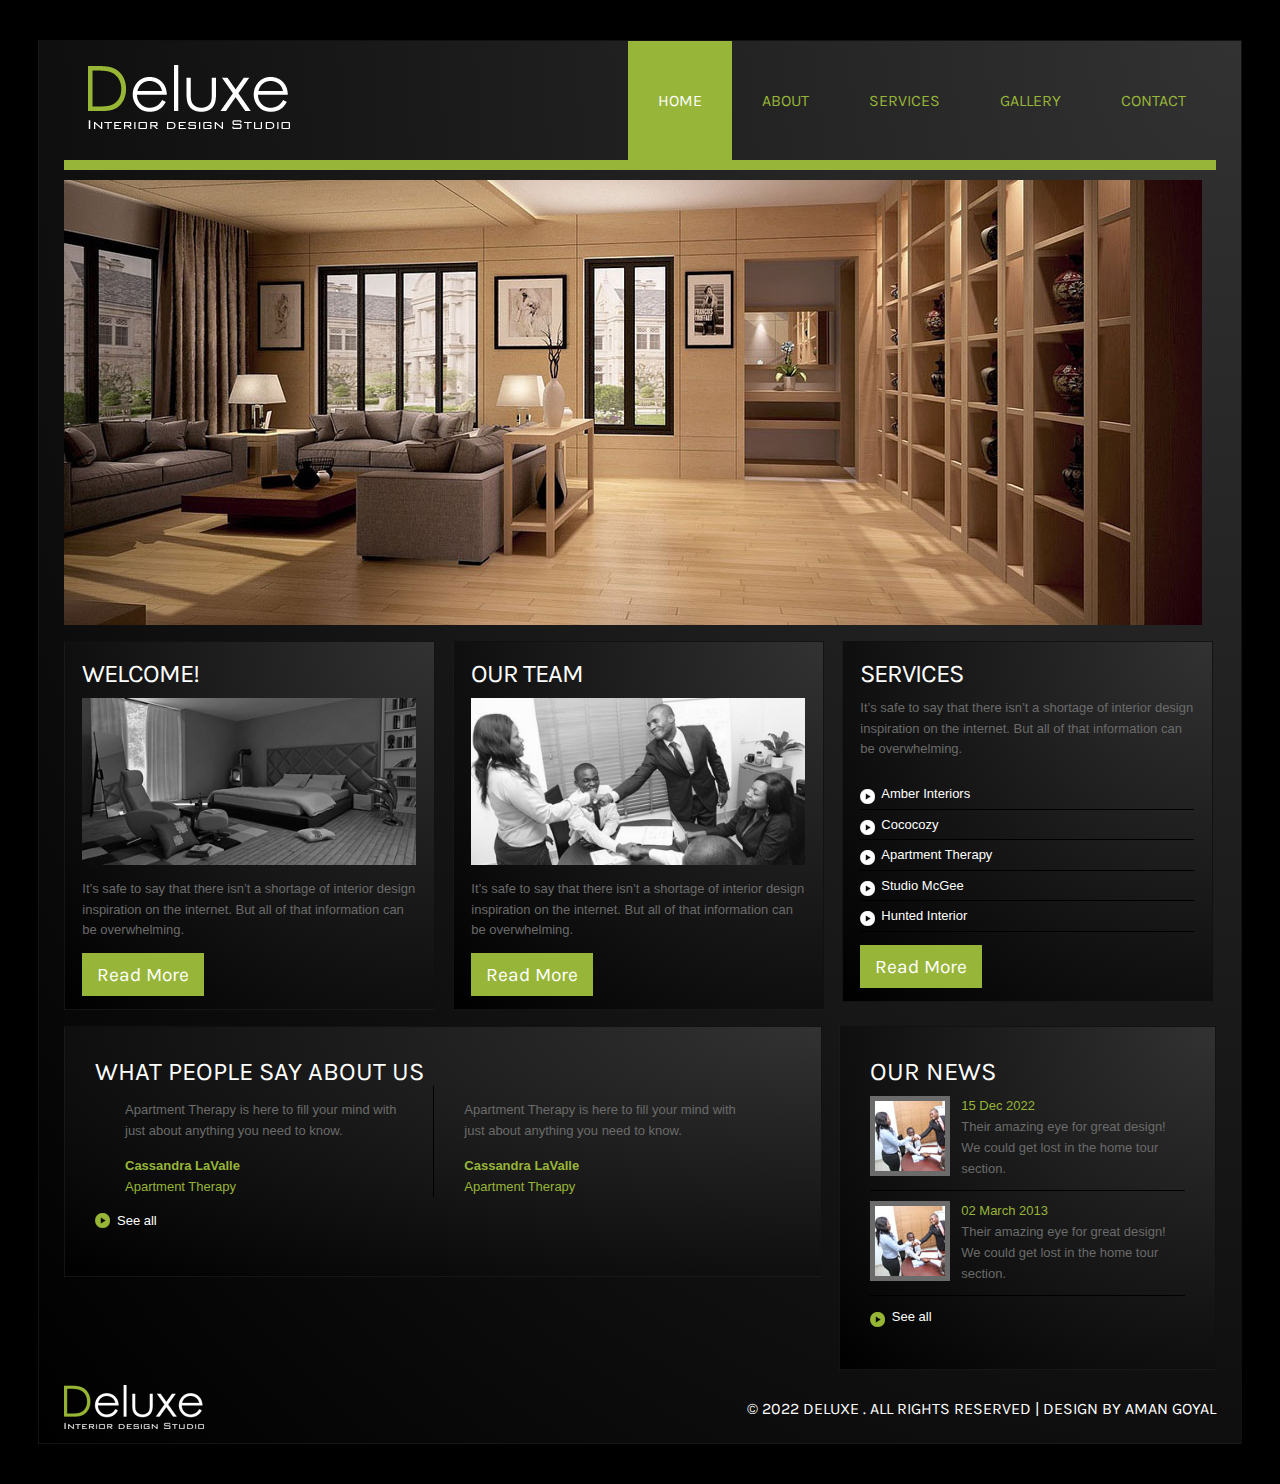
<file: index.html>
<!DOCTYPE HTML>
<html>
	<head>
		<title>Deluxe | Home  </title>
		<link href="css/style.css" rel="stylesheet" type="text/css"  media="all" />
		<link href='//fonts.googleapis.com/css?family=Karla' rel='stylesheet' type='text/css'>
		<script src="js/jquery.min.js"></script>
		<script src="js/responsiveslides.min.js"></script>
		  <script>
		    // You can also use "$(window).load(function() {"
			    $(function () {
			
			      // Slideshow 1
			      $("#slider1").responsiveSlides({
			        maxwidth: 1600,
			        speed: 600
			      });
			});
		  </script>
	</head>
	<body>
	<!---start-wrap---->
	<div class="wrap">
		<!---start-header---->
		<div class="header">
			<div class="logo">
				<a href="index.html"><img src="images/logo.png" title="logo" /></a>
			</div>
			<div class="top-nav">
				<ul>
					<li class="active"><a href="index.html">Home</a></li>
					<li><a href="about.html">About</a></li>
					<li><a href="services.html">Services</a></li>
					<li><a href="gallery.html">Gallery</a></li>
					<li><a href="contact.html">Contact</a></li>
				</ul>
			</div>
			<div class="clear"> </div>
		</div>
		<!---End-header---->
		<!--start-image-slider---->
			<div class="image-slider">
				<!-- Slideshow 1 -->
				  <ul class="rslides" id="slider1">
					      <li><img src="images/slider1.jpg" alt=""></li>
					      <li><img src="images/slider2.jpg" alt=""></li>
					      <li><img src="images/slider3.jpg" alt=""></li>
				  </ul>
				 <!-- Slideshow 2 -->
			</div>
		<!--End-image-slider---->
	<div class="clear"> </div>	
	<!---start-content---->	
	<div class="content">
		<div class="grids">
			<div class="section group">
				<div class="grid_1_of_3 images_1_of_3">
					  <h3>Welcome!</h3>
					  <img src="images/g1.jpg">
					  <p>It’s safe to say that there isn’t a shortage of interior design inspiration on the internet. But all of that information can be overwhelming.</p>
				     <div class="button"><span><a href="#">Read More</a></span></div>
				</div>
				<div class="grid_1_of_3 images_1_of_3">
					  <h3>Our Team</h3>
					   <img src="images/g2.jpg">
					  <p>It’s safe to say that there isn’t a shortage of interior design inspiration on the internet. But all of that information can be overwhelming.</p>
				     <div class="button"><span><a href="#">Read More</a></span></div>
				</div>
				<div class="grid_1_of_3 images_1_of_3 last">
					<h3>Services</h3>
					  <p>It’s safe to say that there isn’t a shortage of interior design inspiration on the internet. But all of that information can be overwhelming.</p>
				     <ul>
				     	<li><a href="#">Cassandra LaValle</a></li>
				     	<li><a href="#">Amber Interiors</a></li>
				     	<li><a href="#">Cococozy</a></li>
				     	<li><a href="#">Apartment Therapy</a></li>
				     	<li><a href="#">Studio McGee</a></li>
				     	<li><a href="#">Hunted Interior</a></li>
				     </ul>
				     <div class="button"><span><a href="#">Read More</a></span></div>
				</div>
			</div>
		</div>
		<div class="clear"> </div>
		<div class="box">
			<div class="left-box">
				<h3>What People Say About Us</h3>
				<div class="left-box1 frist-box">
					<p>Apartment Therapy is here to fill your mind with just about anything you need to know.</p>
					<h5>Cassandra LaValle</h5>
					<span>Apartment Therapy</span>
				</div>
				<div class="left-box1">
					<p>Apartment Therapy is here to fill your mind with just about anything you need to know.</p>
					<h5>Cassandra LaValle</h5>
					<span>Apartment Therapy</span>
				</div>
				<div class="clear"> </div>
				<a href="#">See all</a>
			</div>
			<div class="right-box">
				<h3>Our News</h3>
				<div class="right-box-grid">
					<div class="right-box-grid-img">
						<a href="#"><img src="images/n1.jpg" title="img" /></a>
					</div>
					<div class="right-box-grid-info">
						<span>15 Dec 2022</span>
						<p>Their amazing eye for great design! We could get lost in the home tour section.</p>
					</div>
					<div class="clear"> </div>
				</div>
				<div class="right-box-grid">
					<div class="right-box-grid-img">
						<a href="#"><img src="images/n1.jpg" title="img" /></a>
					</div>
					<div class="right-box-grid-info">
						<span>02 March 2013</span>
						<p>Their amazing eye for great design! We could get lost in the home tour section.</p>
					</div>
					<div class="clear"> </div>
				</div>
				<div class="seeall">
					<a href="#">See all</a>
				</div>
			</div>
			<div class="clear"> </div>
		</div>
	</div>
	<!---End-content---->	
	<div class="clear"> </div>
	<div class="footer">
		<div class="footer-left">
			<a href="index.html"><img src="images/logo1.png" title="logo" /></a>
		</div>
		<div class="footer-right">
			<p>&copy 2022 Deluxe . All Rights Reserved | Design by Aman Goyal</a></p>
		</div>
		<div class="clear"> </div>
	</div>
	</div>
	<!---End-wrap---->
	</body>
</html>
</file>
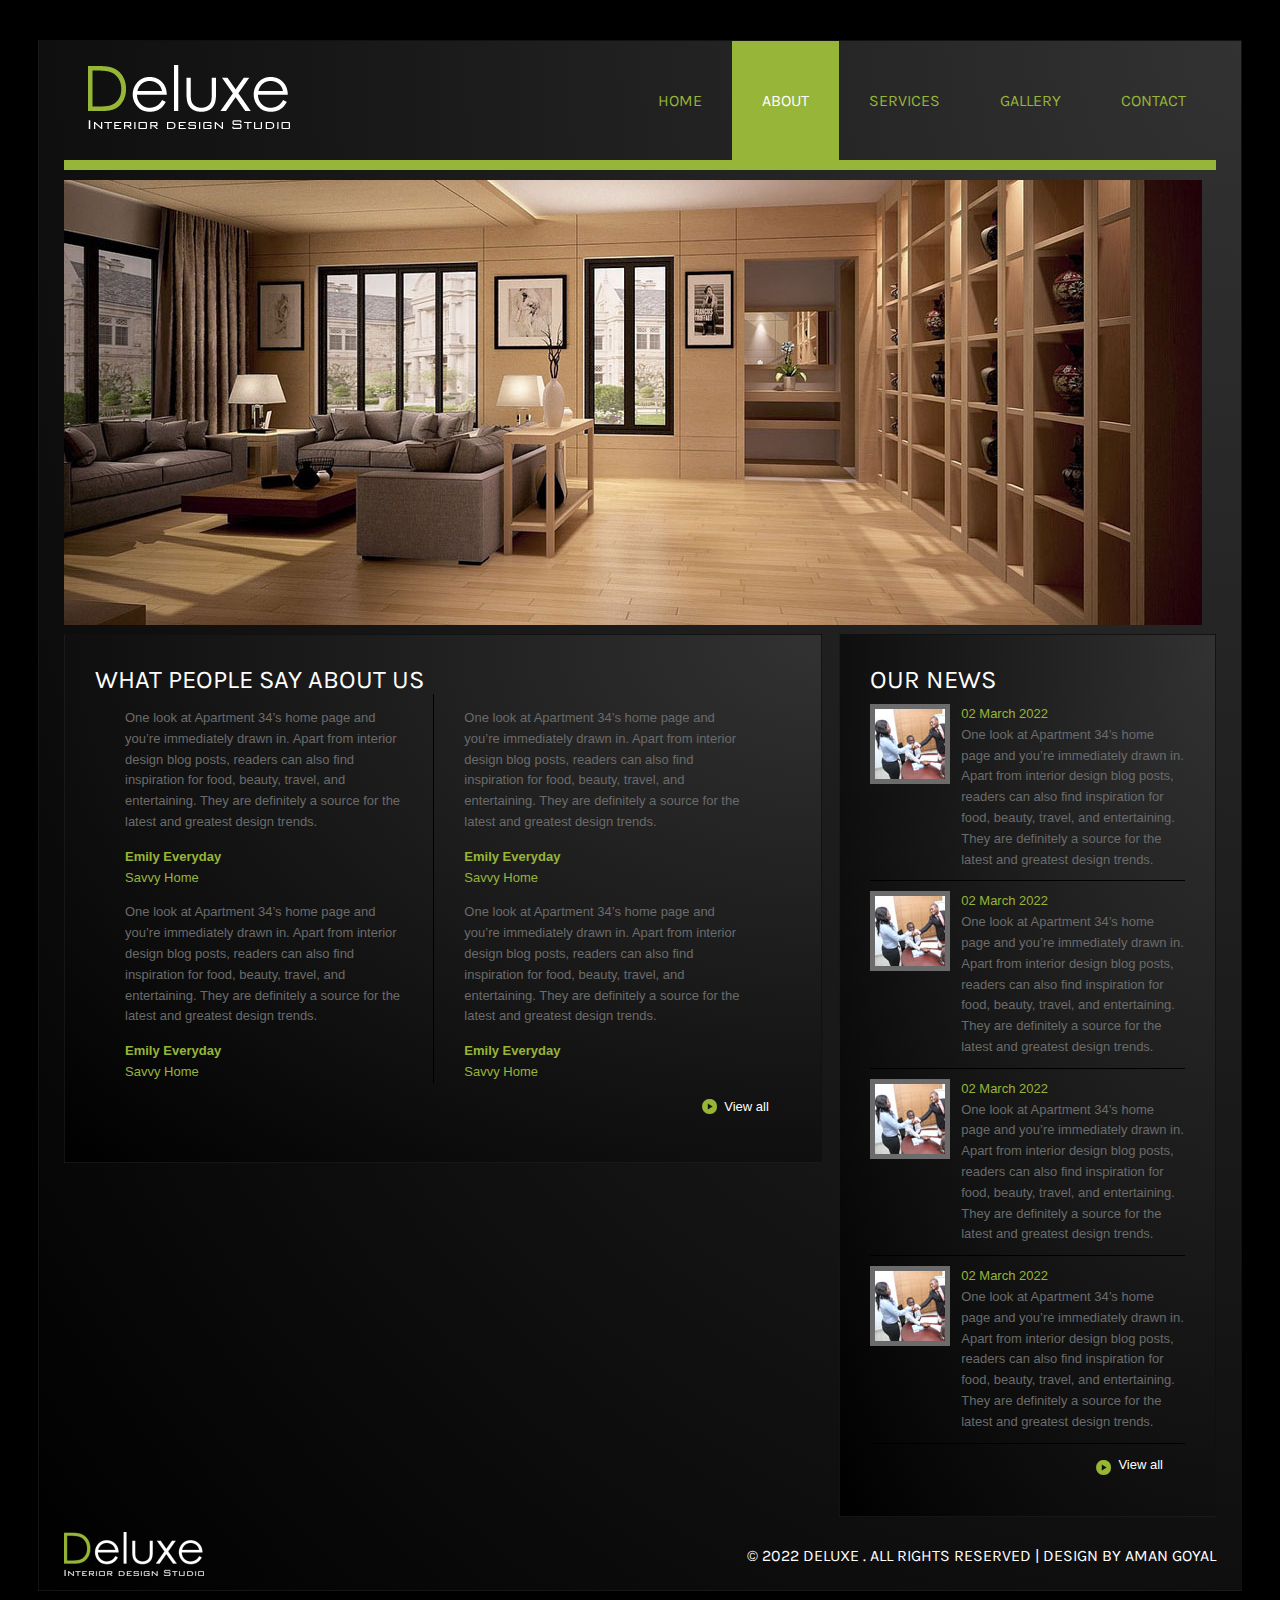
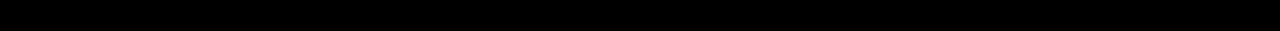
<file: about.html>
<!DOCTYPE HTML>
<html>
	<head>
		<title>Deluxe | About </title>
		<link href="css/style.css" rel="stylesheet" type="text/css"  media="all" />
		<link href='//fonts.googleapis.com/css?family=Karla' rel='stylesheet' type='text/css'>
		<script src="js/jquery.min.js"></script>
		<script src="js/responsiveslides.min.js"></script>
		  <script>
		    // You can also use "$(window).load(function() {"
			    $(function () {
			
			      // Slideshow 1
			      $("#slider1").responsiveSlides({
			        maxwidth: 1600,
			        speed: 600
			      });
			});
		  </script>
	</head>
	<body>
	<!---start-wrap---->
	<div class="wrap">
		<!---start-header---->
		<div class="header">
			<div class="logo">
				<a href="index.html"><img src="images/logo.png" title="logo" /></a>
			</div>
			<div class="top-nav">
				<ul>
					<li><a href="index.html">Home</a></li>
					<li class="active"><a href="about.html">About</a></li>
					<li><a href="services.html">Services</a></li>
					<li><a href="gallery.html">Gallery</a></li>
					<li><a href="contact.html">Contact</a></li>
				</ul>
			</div>
			<div class="clear"> </div>
		</div>
		<!---End-header---->
		<!--start-image-slider---->
			<div class="image-slider">
				<!-- Slideshow 1 -->
				  <ul class="rslides" id="slider1">
					      <li><img src="images/slider1.jpg" alt=""></li>
					      <li><img src="images/slider2.jpg" alt=""></li>
					      <li><img src="images/slider3.jpg" alt=""></li>
				  </ul>
				 <!-- Slideshow 2 -->
			</div>
		<!--End-image-slider---->
	<div class="clear"> </div>	
	<!---start-content---->	
	<div class="content">
		<div class="clear"> </div>
		<div class="box">
			<div class="left-box">
				<h3>What People Say About Us</h3>
				<div class="left-box1 frist-box">
					<p>One look at Apartment 34’s home page and you’re immediately drawn in. Apart from interior design blog posts, readers can also find inspiration for food, beauty, travel, and entertaining. They are definitely a source for the latest and greatest design trends.</p>
					<h5>Emily Everyday</h5>
					<span>Savvy Home</span>
				</div>
				<div class="left-box1">
					<p>One look at Apartment 34’s home page and you’re immediately drawn in. Apart from interior design blog posts, readers can also find inspiration for food, beauty, travel, and entertaining. They are definitely a source for the latest and greatest design trends.</p>
					<h5>Emily Everyday</h5>
					<span>Savvy Home</span>
				</div>
				<div class="left-box1 frist-box">
					<p>One look at Apartment 34’s home page and you’re immediately drawn in. Apart from interior design blog posts, readers can also find inspiration for food, beauty, travel, and entertaining. They are definitely a source for the latest and greatest design trends.</p>
					<h5>Emily Everyday</h5>
					<span>Savvy Home</span>
				</div>
				<div class="left-box1">
					<p>One look at Apartment 34’s home page and you’re immediately drawn in. Apart from interior design blog posts, readers can also find inspiration for food, beauty, travel, and entertaining. They are definitely a source for the latest and greatest design trends.</p>
					<h5>Emily Everyday</h5>
					<span>Savvy Home</span>
				</div>
				<div class="clear"> </div>
				<a class="see" href="#">View all</a>
			</div>
			<div class="right-box">
				<h3>Our News</h3>
				<div class="right-box-grid">
					<div class="right-box-grid-img">
						<a href="#"><img src="images/n1.jpg" title="img" /></a>
					</div>
					<div class="right-box-grid-info">
						<span>02 March 2022</span>
						<p>One look at Apartment 34’s home page and you’re immediately drawn in. Apart from interior design blog posts, readers can also find inspiration for food, beauty, travel, and entertaining. They are definitely a source for the latest and greatest design trends.</p>
					</div>
					<div class="clear"> </div>
				</div>
				<div class="right-box-grid">
					<div class="right-box-grid-img">
						<a href="#"><img src="images/n1.jpg" title="img" /></a>
					</div>
					<div class="right-box-grid-info">
						<span>02 March 2022</span>
						<p>One look at Apartment 34’s home page and you’re immediately drawn in. Apart from interior design blog posts, readers can also find inspiration for food, beauty, travel, and entertaining. They are definitely a source for the latest and greatest design trends.</p>
					</div>
					<div class="clear"> </div>
				</div>
				<div class="right-box-grid">
					<div class="right-box-grid-img">
						<a href="#"><img src="images/n1.jpg" title="img" /></a>
					</div>
					<div class="right-box-grid-info">
						<span>02 March 2022</span>
						<p>One look at Apartment 34’s home page and you’re immediately drawn in. Apart from interior design blog posts, readers can also find inspiration for food, beauty, travel, and entertaining. They are definitely a source for the latest and greatest design trends.</p>
					</div>
					<div class="clear"> </div>
				</div>
				<div class="right-box-grid">
					<div class="right-box-grid-img">
						<a href="#"><img src="images/n1.jpg" title="img" /></a>
					</div>
					<div class="right-box-grid-info">
						<span>02 March 2022</span>
						<p>One look at Apartment 34’s home page and you’re immediately drawn in. Apart from interior design blog posts, readers can also find inspiration for food, beauty, travel, and entertaining. They are definitely a source for the latest and greatest design trends.</p>
					</div>
					<div class="clear"> </div>
				</div>
				<div class="seeall">
					<a class="see" href="#">View all</a>
				</div>
			</div>
			<div class="clear"> </div>
		</div>
	</div>
	<!---End-content---->	
	<div class="clear"> </div>
	<div class="footer">
		<div class="footer-left">
			<a href="index.html"><img src="images/logo1.png" title="logo" /></a>
		</div>
		<div class="footer-right">
			<p>&copy 2022 Deluxe . All Rights Reserved | Design by  Aman Goyal</a></p>
		</div>
		<div class="clear"> </div>
	</div>
	</div>
	<!---End-wrap---->
	</body>
</html>
</file>
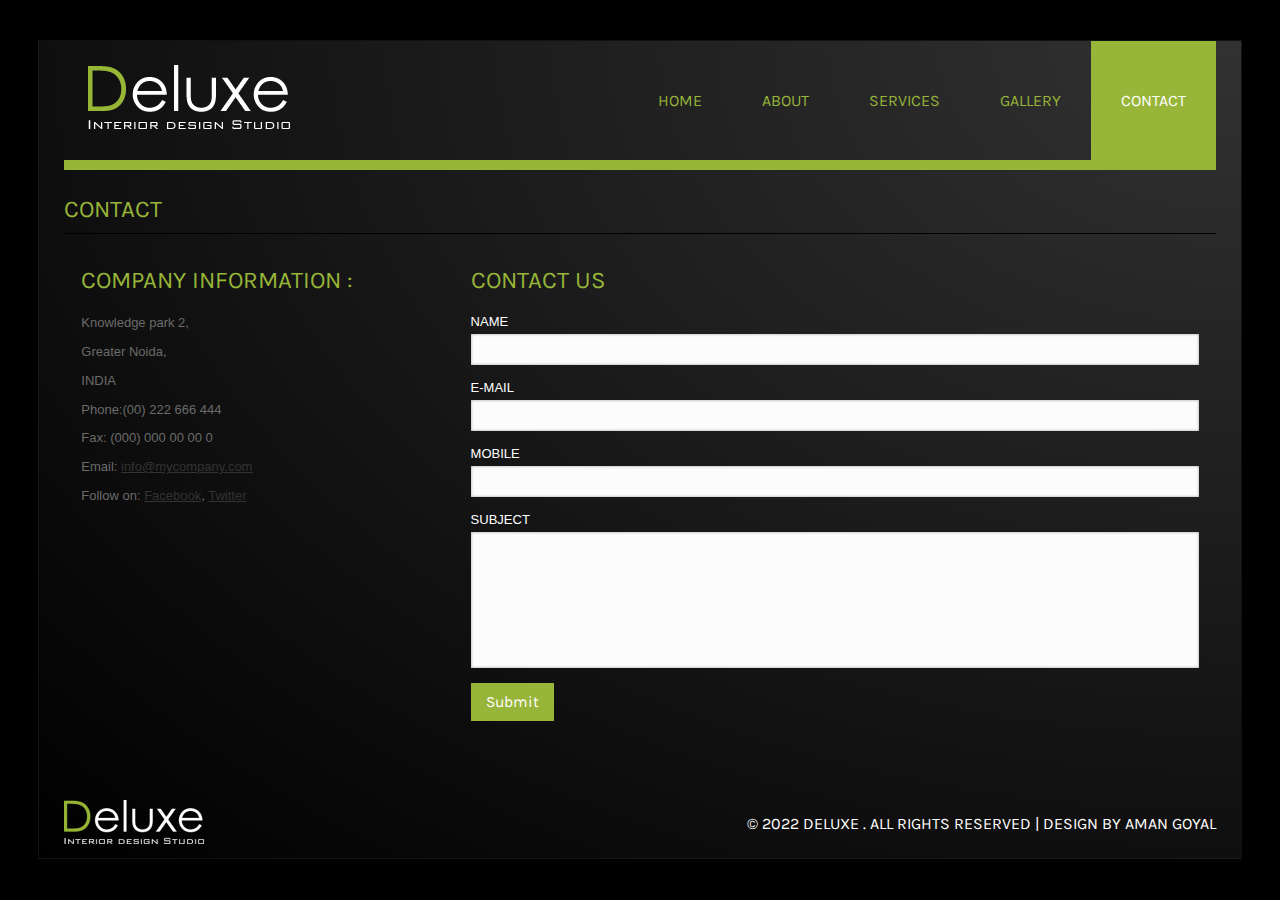
<file: contact.html>
<!DOCTYPE HTML>
<html>
	<head>
		<title>Deluxe | Contact </title>
		<link href="css/style.css" rel="stylesheet" type="text/css"  media="all" />
		<link href='//fonts.googleapis.com/css?family=Karla' rel='stylesheet' type='text/css'>
	</head>
	<body>
	<!---start-wrap---->
	<div class="wrap">
		<!---start-header---->
		<div class="header">
			<div class="logo">
				<a href="index.html"><img src="images/logo.png" title="logo" /></a>
			</div>
			<div class="top-nav">
				<ul>
					<li><a href="index.html">Home</a></li>
					<li><a href="about.html">About</a></li>
					<li><a href="services.html">Services</a></li>
					<li><a href="gallery.html">Gallery</a></li>
					<li class="active"><a href="contact.html">Contact</a></li>
				</ul>
			</div>
			<div class="clear"> </div>
		</div>
		<!---End-header---->
	<div class="clear"> </div>	
	<!---start-content---->	
	<div class="content">
		<h4>Contact</h4>
		<div class="section group">				
				<div class="col span_1_of_3">
      			<div class="company_address">
				     	<h3>Company Information :</h3>
						    	<p>Knowledge park 2,</p>
						   		<p>Greater Noida,</p>
						   		<p>INDIA</p>
				   		<p>Phone:(00) 222 666 444</p>
				   		<p>Fax: (000) 000 00 00 0</p>
				 	 	<p>Email: <span><a href="mailto:info@example.com">info@mycompany.com</a></span></p>
				   		<p>Follow on: <span>Facebook</span>, <span>Twitter</span></p>
				   </div>
				</div>				
				<div class="col span_2_of_3">
				  <div class="contact-form">
				  	<h3>Contact Us</h3>
					    <form>
					    	<div>
						    	<span><label>NAME</label></span>
						    	<span><input name="userName" type="text" class="textbox"></span>
						    </div>
						    <div>
						    	<span><label>E-MAIL</label></span>
						    	<span><input name="userEmail" type="text" class="textbox"></span>
						    </div>
						    <div>
						     	<span><label>MOBILE</label></span>
						    	<span><input name="userPhone" type="text" class="textbox"></span>
						    </div>
						    <div>
						    	<span><label>SUBJECT</label></span>
						    	<span><textarea name="userMsg"> </textarea></span>
						    </div>
						   <div>
						   		<span><input type="submit" value="Submit"></span>
						  </div>
					    </form>

				    </div>
  				</div>				
			  </div>
	</div>
	<!---End-content---->	
	<div class="clear"> </div>
	<div class="footer">
		<div class="footer-left">
			<a href="index.html"><img src="images/logo1.png" title="logo" /></a>
		</div>
		<div class="footer-right">
			<p>&copy 2022 Deluxe . All Rights Reserved | Design by  Aman Goyal</a></p>
		</div>
		<div class="clear"> </div>
	</div>
	</div>
	<!---End-wrap---->
	</body>
</html>
</file>
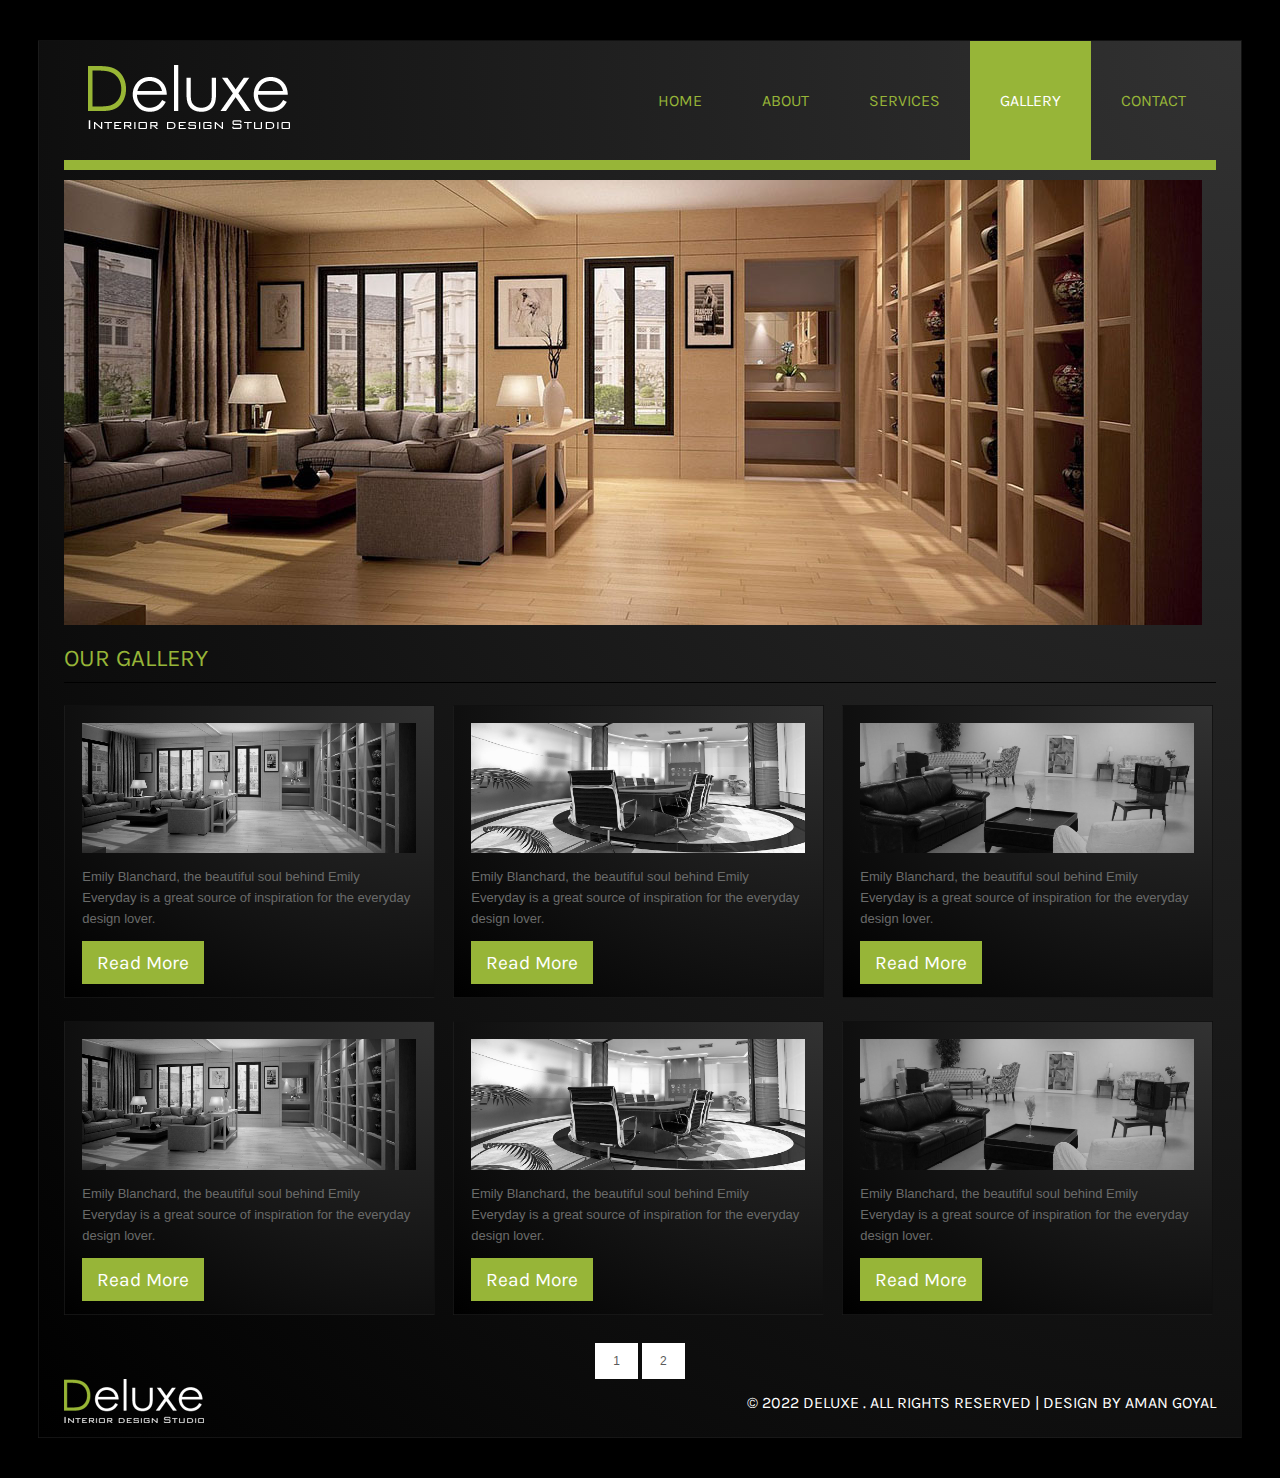
<file: gallery.html>
<!DOCTYPE HTML>
<html>
	<head>
		<title>Deluxe | Gallery </title>
		<link href="css/style.css" rel="stylesheet" type="text/css"  media="all" />
		<link href='//fonts.googleapis.com/css?family=Karla' rel='stylesheet' type='text/css'>
		<script src="js/jquery.min.js"></script>
		<script src="js/responsiveslides.min.js"></script>
		  <script>
		    // You can also use "$(window).load(function() {"
			    $(function () {
			
			      // Slideshow 1
			      $("#slider1").responsiveSlides({
			        maxwidth: 1600,
			        speed: 600
			      });
			});
		  </script>
	</head>
	<body>
	<!---start-wrap---->
	<div class="wrap">
		<!---start-header---->
		<div class="header">
			<div class="logo">
				<a href="index.html"><img src="images/logo.png" title="logo" /></a>
			</div>
			<div class="top-nav">
				<ul>
					<li><a href="index.html">Home</a></li>
					<li><a href="about.html">About</a></li>
					<li><a href="services.html">Services</a></li>
					<li class="active"><a href="gallery.html">Gallery</a></li>
					<li><a href="contact.html">Contact</a></li>
				</ul>
			</div>
			<div class="clear"> </div>
		</div>
		<!---End-header---->
		<!--start-image-slider---->
			<div class="image-slider">
				<!-- Slideshow 1 -->
				  <ul class="rslides" id="slider1">
					      <li><img src="images/slider1.jpg" alt=""></li>
					      <li><img src="images/slider2.jpg" alt=""></li>
					      <li><img src="images/slider3.jpg" alt=""></li>
				  </ul>
				 <!-- Slideshow 2 -->
			</div>
		<!--End-image-slider---->
	<div class="clear"> </div>	
	<!---start-content---->	
	<div class="content">
		<h4>Our Gallery</h4>
		<div class="gallery">
			<div class="section group">
						<div class="grid_1_of_3 images_1_of_3">
							  <div class="Project-gallery"><a href="images/slide1.jpg"><img src="images/slide1.jpg" alt=""></a></div>
							  <p>Emily Blanchard, the beautiful soul behind Emily Everyday is a great source of inspiration for the everyday design lover.</p>
						     <div class="button"><span><a href="#">Read More</a></span></div>
						</div>
						<div class="grid_1_of_3 images_1_of_3">
							  <div class="Project-gallery"><a href="images/slide2.jpg"><img src="images/slide2.jpg" alt=""></a></div>
							  <p>Emily Blanchard, the beautiful soul behind Emily Everyday is a great source of inspiration for the everyday design lover.</p>
						     <div class="button"><span><a href="#">Read More</a></span></div>
						</div>
						<div class="grid_1_of_3 images_1_of_3">
							  <div class="Project-gallery"><a href="images/slide3.jpg"><img src="images/slide3.jpg" alt=""></a></div>
							  <p>Emily Blanchard, the beautiful soul behind Emily Everyday is a great source of inspiration for the everyday design lover.</p>
						     <div class="button"><span><a href="#">Read More</a></span></div>
						</div>
						</div>
						<div class="section group">
						<div class="grid_1_of_3 images_1_of_3">
							  <div class="Project-gallery"><a href="images/slide1.jpg"><img src="images/slide1.jpg" alt=""></a></div>
							  <p>Emily Blanchard, the beautiful soul behind Emily Everyday is a great source of inspiration for the everyday design lover.</p>
						     <div class="button"><span><a href="#">Read More</a></span></div>
						</div>
						<div class="grid_1_of_3 images_1_of_3">
							  <div class="Project-gallery"><a href="images/slide2.jpg"><img src="images/slide2.jpg" alt=""></a></div>
							  <p>Emily Blanchard, the beautiful soul behind Emily Everyday is a great source of inspiration for the everyday design lover.</p>
						     <div class="button"><span><a href="#">Read More</a></span></div>
						</div>
						<div class="grid_1_of_3 images_1_of_3">
							  <div class="Project-gallery"><a href="images/slide3.jpg"><img src="images/slide3.jpg" alt=""></a></div>
							  <p>Emily Blanchard, the beautiful soul behind Emily Everyday is a great source of inspiration for the everyday design lover.</p>
						     <div class="button"><span><a href="#">Read More</a></span></div>
						</div>
						</div>
						<div class="projects-bottom-paination">
						<ul>
							<li class="corrent"><a href="#">1</a></li>
							<li><a href="#">2</a></li>
						</ul>
					</div>
					 <script type="text/javascript" src="js/jquery.lightbox.js"></script>
	    <link rel="stylesheet" type="text/css" href="css/lightbox.css" media="screen" />
	  	<script type="text/javascript">
	    $(function() {
	        $('.Project-gallery a').lightBox();
	    });
	    </script>
		</div>
	</div>
	<!---End-content---->	
	<div class="clear"> </div>
	<div class="footer">
		<div class="footer-left">
			<a href="index.html"><img src="images/logo1.png" title="logo" /></a>
		</div>
		<div class="footer-right">
			<p>&copy 2022 Deluxe . All Rights Reserved | Design by  Aman Goyal</a></p>
		</div>
		<div class="clear"> </div>
	</div>
	</div>
	<!---End-wrap---->
	</body>
</html>
</file>
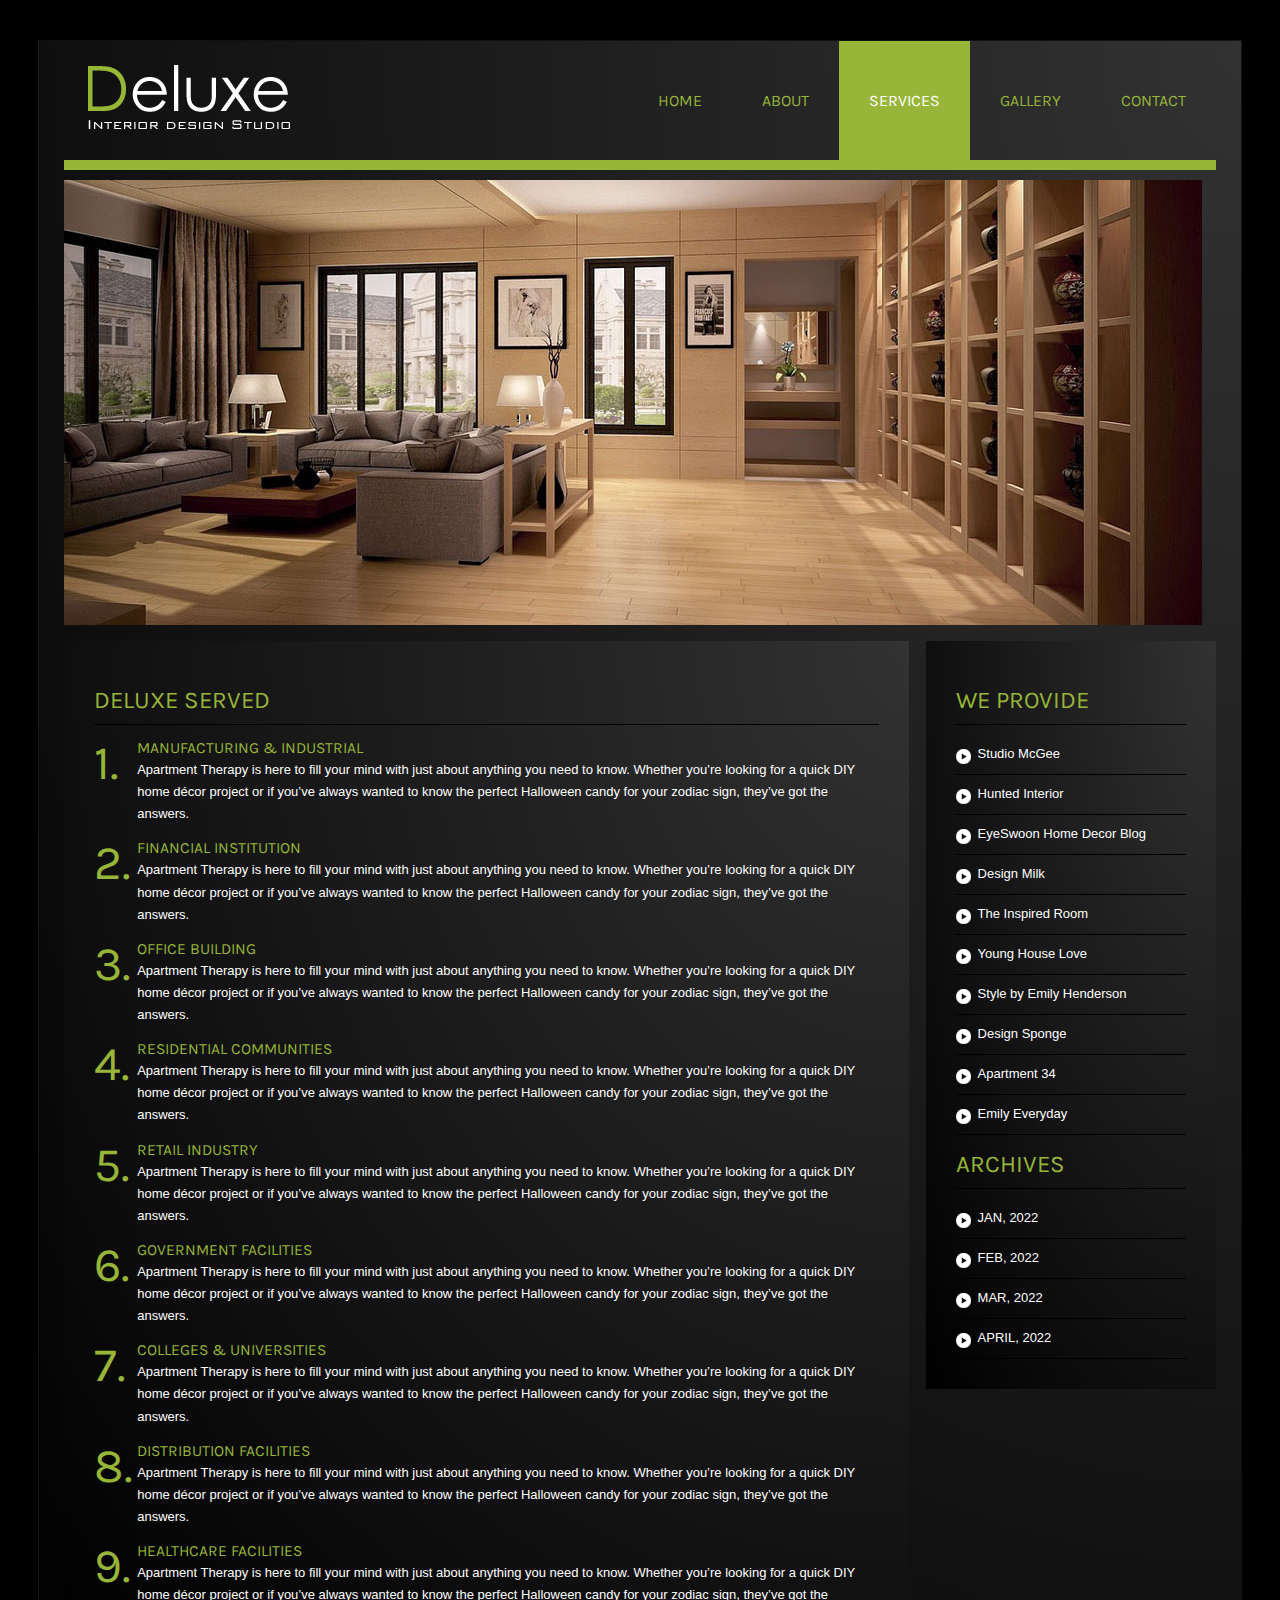
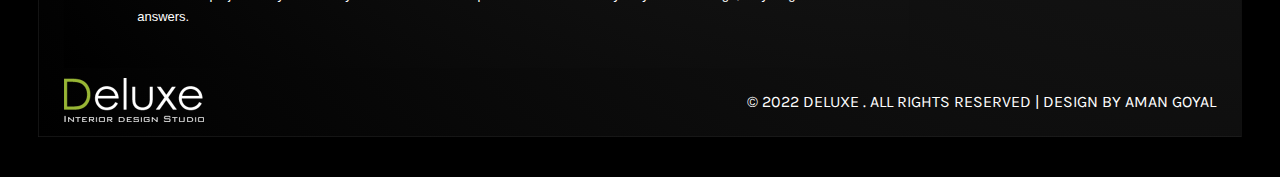
<file: services.html>
<!DOCTYPE HTML>
<html>
	<head>
		<title>Deluxe | Services </title>
		<link href="css/style.css" rel="stylesheet" type="text/css"  media="all" />
		<link href='//fonts.googleapis.com/css?family=Karla' rel='stylesheet' type='text/css'>
		<script src="js/jquery.min.js"></script>
		<script src="js/responsiveslides.min.js"></script>
		  <script>
		    // You can also use "$(window).load(function() {"
			    $(function () {
			
			      // Slideshow 1
			      $("#slider1").responsiveSlides({
			        maxwidth: 1600,
			        speed: 600
			      });
			});
		  </script>
	</head>
	<body>
	<!---start-wrap---->
	<div class="wrap">
		<!---start-header---->
		<div class="header">
			<div class="logo">
				<a href="index.html"><img src="images/logo.png" title="logo" /></a>
			</div>
			<div class="top-nav">
				<ul>
					<li><a href="index.html">Home</a></li>
					<li><a href="about.html">About</a></li>
					<li class="active"><a href="services.html">Services</a></li>
					<li><a href="gallery.html">Gallery</a></li>
					<li><a href="contact.html">Contact</a></li>
				</ul>
			</div>
			<div class="clear"> </div>
		</div>
		<!---End-header---->
		<!--start-image-slider---->
			<div class="image-slider">
				<!-- Slideshow 1 -->
				  <ul class="rslides" id="slider1">
					      <li><img src="images/slider1.jpg" alt=""></li>
					      <li><img src="images/slider2.jpg" alt=""></li>
					      <li><img src="images/slider3.jpg" alt=""></li>
				  </ul>
				 <!-- Slideshow 2 -->
			</div>
		<!--End-image-slider---->
	<div class="clear"> </div>	
	<!---start-content---->	
	<div class="content">
		<div class="services">
			<div class="services">
						<div class="service-content">
							<h3>DELUXE SERVED</h3>
							<ul>
								<li><span>1.</span></li>
								<li><p><a href="#">MANUFACTURING &amp; INDUSTRIAL</a>Apartment Therapy is here to fill your mind with just about anything you need to know. Whether you’re looking for a quick DIY home décor project or if you’ve always wanted to know the perfect Halloween candy for your zodiac sign, they’ve got the answers.</p></li>
								<div class="clear"> </div>
							</ul>
							<ul>
								<li><span>2.</span></li>
								<li><p><a href="#">FINANCIAL INSTITUTION</a>Apartment Therapy is here to fill your mind with just about anything you need to know. Whether you’re looking for a quick DIY home décor project or if you’ve always wanted to know the perfect Halloween candy for your zodiac sign, they’ve got the answers.</p></li>
								<div class="clear"> </div>
							</ul>
							<ul>
								<li><span>3.</span></li>
								<li><p><a href="#">OFFICE BUILDING</a>Apartment Therapy is here to fill your mind with just about anything you need to know. Whether you’re looking for a quick DIY home décor project or if you’ve always wanted to know the perfect Halloween candy for your zodiac sign, they’ve got the answers.</p></li>
								<div class="clear"> </div>
							</ul>
							<ul>
								<li><span>4.</span></li>
								<li><p><a href="#">RESIDENTIAL COMMUNITIES</a>Apartment Therapy is here to fill your mind with just about anything you need to know. Whether you’re looking for a quick DIY home décor project or if you’ve always wanted to know the perfect Halloween candy for your zodiac sign, they’ve got the answers.</p></li>
								<div class="clear"> </div>
							</ul>
							<ul>
								<li><span>5.</span></li>
								<li><p><a href="#">RETAIL INDUSTRY</a>Apartment Therapy is here to fill your mind with just about anything you need to know. Whether you’re looking for a quick DIY home décor project or if you’ve always wanted to know the perfect Halloween candy for your zodiac sign, they’ve got the answers.</p></li>
								<div class="clear"> </div>
							</ul>
							<ul>
								<li><span>6.</span></li>
								<li><p><a href="#">GOVERNMENT FACILITIES</a>Apartment Therapy is here to fill your mind with just about anything you need to know. Whether you’re looking for a quick DIY home décor project or if you’ve always wanted to know the perfect Halloween candy for your zodiac sign, they’ve got the answers.</p></li>
								<div class="clear"> </div>
							</ul>
							<ul>
								<li><span>7.</span></li>
								<li><p><a href="#">COLLEGES &amp; UNIVERSITIES</a>Apartment Therapy is here to fill your mind with just about anything you need to know. Whether you’re looking for a quick DIY home décor project or if you’ve always wanted to know the perfect Halloween candy for your zodiac sign, they’ve got the answers.</p></li>
								<div class="clear"> </div>
							</ul>
							<ul>
								<li><span>8.</span></li>
								<li><p><a href="#">DISTRIBUTION FACILITIES</a>Apartment Therapy is here to fill your mind with just about anything you need to know. Whether you’re looking for a quick DIY home décor project or if you’ve always wanted to know the perfect Halloween candy for your zodiac sign, they’ve got the answers.</p></li>
								<div class="clear"> </div>
							</ul>
							<ul>
								<li><span>9.</span></li>
								<li><p><a href="#">HEALTHCARE FACILITIES</a>Apartment Therapy is here to fill your mind with just about anything you need to know. Whether you’re looking for a quick DIY home décor project or if you’ve always wanted to know the perfect Halloween candy for your zodiac sign, they’ve got the answers.</p></li>
								<div class="clear"> </div>
							</ul>
						</div>
						<div class="services-sidebar">
							<h3>WE PROVIDE</h3>
							 <ul>
							  	<li><a href="#">Studio McGee </a></li>
							  	<li><a href="#">Hunted Interior</a></li>
							  	<li><a href="#">EyeSwoon Home Decor Blog</a></li>
							  	<li><a href="#">Design Milk</a></li>
							  	<li><a href="#">The Inspired Room</a></li>
							  	<li><a href="#">Young House Love</a></li>
							  	<li><a href="#"> Style by Emily Henderson</a></li>
							  	<li><a href="#">Design Sponge</a></li>
							  	<li><a href="#"> Apartment 34</a></li>
							  	<li><a href="#">Emily Everyday</a></li>
					 		 </ul>
					 		 <h3>ARCHIVES</h3>
					 		 <ul>
					 		 	<li><a href="#">JAN, 2022</a></li>
					 		 	<li><a href="#">FEB, 2022</a></li>
					 		 	<li><a href="#">MAR, 2022</a></li>
					 		 	<li><a href="#">APRIL, 2022</a></li>
					 		 </ul>
						</div>
						<div class="clear"> </div>
					</div>
		</div>
	</div>
	<!---End-content---->	
	<div class="clear"> </div>
	<div class="footer">
		<div class="footer-left">
			<a href="index.html"><img src="images/logo1.png" title="logo" /></a>
		</div>
		<div class="footer-right">
			<p>&copy 2022 Deluxe . All Rights Reserved | Design by  Aman Goyal</a></p>
		</div>
		<div class="clear"> </div>
	</div>
	</div>
	<!---End-wrap---->
	</body>
</html>
</file>
<file: css/style.css>
/*---
Author: W3layouts
Author URL: http://w3layouts.com
License: Creative Commons Attribution 3.0 Unported
License URL: http://creativecommons.org/licenses/by/3.0/
---*/
/* reset */
html,body,div,span,applet,object,iframe,h1,h2,h3,h4,h5,h6,p,blockquote,pre,a,abbr,acronym,address,big,cite,code,del,dfn,em,img,ins,kbd,q,s,samp,small,strike,strong,sub,sup,tt,var,b,u,i,dl,dt,dd,ol,nav ul,nav li,fieldset,form,label,legend,table,caption,tbody,tfoot,thead,tr,th,td,article,aside,canvas,details,embed,figure,figcaption,footer,header,hgroup,menu,nav,output,ruby,section,summary,time,mark,audio,video{margin:0;padding:0;border:0;font-size:100%;font:inherit;vertical-align:baseline;}
article, aside, details, figcaption, figure,footer, header, hgroup, menu, nav, section {display: block;}
ol,ul{list-style:none;margin:0px;padding:0px;}
blockquote,q{quotes:none;}
blockquote:before,blockquote:after,q:before,q:after{content:'';content:none;}
table{border-collapse:collapse;border-spacing:0;}
/* start editing from here */
a{text-decoration:none;}
.txt-rt{text-align:right;}/* text align right */
.txt-lt{text-align:left;}/* text align left */
.txt-center{text-align:center;}/* text align center */
.float-rt{float:right;}/* float right */
.float-lt{float:left;}/* float left */
.clear{clear:both;}/* clear float */
.pos-relative{position:relative;}/* Position Relative */
.pos-absolute{position:absolute;}/* Position Absolute */
.vertical-base{	vertical-align:baseline;}/* vertical align baseline */
.vertical-top{	vertical-align:top;}/* vertical align top */
nav.vertical ul li{	display:block;}/* vertical menu */
nav.horizontal ul li{	display: inline-block;}/* horizontal menu */
img{max-width:100%;}
/*end reset*/
body{
	background: #000;
}
.wrap{
	width:80%;
	margin:0 auto;
	margin-top: 40px;
	margin-bottom: 40px;
	border: 1px solid rgba(20, 20, 20, 0.78);
	/* IE10 Consumer Preview */ 
	background-image: -ms-radial-gradient(right top, ellipse farthest-corner, #323232 0%, #000000 100%);
	
	/* Mozilla Firefox */ 
	background-image: -moz-radial-gradient(right top, ellipse farthest-corner, #323232 0%, #000000 100%);
	
	/* Opera */ 
	background-image: -o-radial-gradient(right top, ellipse farthest-corner, #323232 0%, #000000 100%);
	
	/* Webkit (Safari/Chrome 10) */ 
	background-image: -webkit-gradient(radial, right top, 0, right top, 1012, color-stop(0, #323232), color-stop(1, #000000));
	
	/* Webkit (Chrome 11+) */ 
	background-image: -webkit-radial-gradient(right top, ellipse farthest-corner, #323232 0%, #000000 100%);
	
	/* W3C Markup, IE10 Release Preview */ 
	background-image: radial-gradient(ellipse farthest-corner at right top, #323232 0%, #000000 100%);
	padding: 0 25px;
}
.header{
	border-bottom: 10px solid #97B538;
	margin-bottom: 10px;
}
.logo{
	float:left;
	padding: 24px;
}
.top-nav{
	float:right;
}
.top-nav ul li{
	display:inline-block;
	float:left;
}
.top-nav ul li a{
	font-family: 'Karla', sans-serif;
	color: #97B538;
	text-transform: uppercase;
	padding: 50px 30px;
	display: block;
	font-weight: normal;
	transition: 0.5s ease;
	-o-transition: 0.5s ease;
	-webkit-transition: 0.5s ease;
}
.top-nav li.active> a, .top-nav li> a:hover {
	background: #97B538;
	color:#fff;
}
/*---content----*/
/*  GRID OF THREE   ============================================================================= */
.section {
	clear: both;
	padding: 0px;
	margin: 0px;
}
.group:before,
.group:after {
    content:"";
    display:table;
}
.group:after {
    clear:both;
}
.group {
    zoom:1;
}
.grid_1_of_3{
	display: block;
	float:left;
	margin: 1% 0 1% 1.6%;
	/* IE10 Consumer Preview */ 
	background-image: -ms-radial-gradient(right top, ellipse farthest-corner, #323232 0%, #000000 100%);
	
	/* Mozilla Firefox */ 
	background-image: -moz-radial-gradient(right top, ellipse farthest-corner, #323232 0%, #000000 100%);
	
	/* Opera */ 
	background-image: -o-radial-gradient(right top, ellipse farthest-corner, #323232 0%, #000000 100%);
	
	/* Webkit (Safari/Chrome 10) */ 
	background-image: -webkit-gradient(radial, right top, 0, right top, 1012, color-stop(0, #323232), color-stop(1, #000000));
	
	/* Webkit (Chrome 11+) */ 
	background-image: -webkit-radial-gradient(right top, ellipse farthest-corner, #323232 0%, #000000 100%);
	
	/* W3C Markup, IE10 Release Preview */ 
	background-image: radial-gradient(ellipse farthest-corner at right top, #323232 0%, #000000 100%);
	border: 1px solid rgba(20, 20, 20, 0.78);}
.grid_1_of_3:first-child { 
	margin-left: 0; 
} 
.images_1_of_3 {
	width: 29%;
	padding: 1.5%;
}
.images_1_of_3  img {
	max-width:100%;
	display:block;
	-webkit-filter: grayscale(100%);
	opacity: 0.99;
	transition: all 300ms!important;
	-webkit-transition: all 300ms!important;
	-moz-transition: all 300ms!important;
}
.images_1_of_3  img:hover{
	opacity: 1;
	-webkit-filter: grayscale(0%);
	cursor:pointer;
}
.images_1_of_3:hover img{
	opacity: 1;
	-webkit-filter: grayscale(0%);
	cursor:pointer;
}
.images_1_of_3  h3{
	font-family: 'Karla', sans-serif;
	color: #FFFFFF;
	text-transform: uppercase;
	letter-spacing: -1px;
	font-size: 1.6em;
	padding: 0px 0px 10px 0px;
}
.images_1_of_3  p  {
	font-size:0.8125em;
	padding: 14px 0;
	color: #6A6B6A;
	line-height: 1.6em;
	font-family : verdana, arial, helvetica, helve, sans-serif; 	
}
.images_1_of_3 .button{
	margin-top:.3em;
	line-height:1.9em;
}
.images_1_of_3 .button a{
		padding: 10px 15px;
		font-size: 1.2em;
	    background        : #97B538;
	 	color:#fff;
		font-family: 'Karla', sans-serif;
		transition: 0.5s ease;
		-o-transition: 0.5s ease;
		-webkit-transition: 0.5s ease;
}
.images_1_of_3 .button a:hover{
        background: #EFEFEF;
        color: #97B538;
        text-decoration:none; 
}

/***** Media Quries *****/
@media only screen and (max-width: 1024px) {
	.wrap{
		width:90%;
	}	
}
/*  GO FULL WIDTH AT LESS THAN 640 PIXELS */
@media only screen and (max-width: 640px) {
	
	.wrap{
		width:95%;
	}
	.grid_1_of_3{ 
		margin: 2% 0 2% 0%;
	}
	
	.images_1_of_3 {
		width:94%;
		padding:3%;
	}
}

/*  GO FULL WIDTH AT LESS THAN 480 PIXELS */
@media only screen and (max-width: 480px) {
	
	.wrap{
		width:95%;
	}
	.grid_1_of_3{ 
		margin: 2% 0 2% 0%;
	}	
	.images_1_of_3 {
		width:92%;
		padding:4%;
	}
}
.last p{
	padding:0px 0px  10px 0px;
}
.last ul li{
	display:block;
}
.last ul li a{
	font-size: 0.8125em;
	padding: 14px 0;
	line-height: 1.5em;
	font-family: verdana, arial, helvetica, helve, sans-serif;
	color:#fff;
}
.last ul li{
	background: url(../images/marker.png) 0 10px no-repeat;
	padding-left: 18px;
	padding: 5px 21px;
	border-bottom: 1px solid #000;
}
.last ul li a:hover{
	color:#6A6B6A;
}
.last ul li:hover{
	background: url(../images/marker1.png) 0 10px no-repeat;
}
.last ul{
	padding: 0px 0px 16px 0px;
}
/*---box----*/
.left-box h3{
	font-family: 'Karla', sans-serif;
	color: #FFFFFF;
	text-transform: uppercase;
	font-size: 1.6em;
}
.left-box{
	width: 61.4%;
	float: left;
	padding: 30px;
	/* IE10 Consumer Preview */ 
	background-image: -ms-radial-gradient(right top, ellipse farthest-corner, #323232 0%, #000000 100%);
	
	/* Mozilla Firefox */ 
	background-image: -moz-radial-gradient(right top, ellipse farthest-corner, #323232 0%, #000000 100%);
	
	/* Opera */ 
	background-image: -o-radial-gradient(right top, ellipse farthest-corner, #323232 0%, #000000 100%);
	
	/* Webkit (Safari/Chrome 10) */ 
	background-image: -webkit-gradient(radial, right top, 0, right top, 1012, color-stop(0, #323232), color-stop(1, #000000));
	
	/* Webkit (Chrome 11+) */ 
	background-image: -webkit-radial-gradient(right top, ellipse farthest-corner, #323232 0%, #000000 100%);
	
	/* W3C Markup, IE10 Release Preview */ 
	background-image: radial-gradient(ellipse farthest-corner at right top, #323232 0%, #000000 100%);
	border: 1px solid rgba(20, 20, 20, 0.78);
}

.left-box1{
	float: left;
	width: 40%;
	padding: 0 34px;
}
.left-box1 p{
	font-size: 0.8125em;
	padding: 14px 0;
	color: #6A6B6A;
	line-height: 1.6em;
	font-family: verdana, arial, helvetica, helve, sans-serif;
}
.left-box1 h5,.left-box1 span{
	color:#97B538;
	font-size: 0.8125em;
	line-height: 1.6em;
	font-family: verdana, arial, helvetica, helve, sans-serif;
}
.left-box1 h5{
	font-weight:bold;
}
.left-box1 span{
	padding:0px;
}
.frist-box{
	border-right:1px solid #000;	
}
.left-box a{
	font-size: 0.8125em;
	padding: 14px 22px;
	color: #fff;
	line-height: 1.6em;
	font-family: verdana, arial, helvetica, helve, sans-serif;
	display: block;
	background: url(../images/marker1.png) 0 16px no-repeat;
}
.left-box a:hover{
	color:#97B538;
	background: url(../images/marker.png) 0 16px no-repeat;
}
/*----right-box----*/
.right-box{
	float:right;
	width: 27.36%;
	padding:30px;
	/* IE10 Consumer Preview */ 
	background-image: -ms-radial-gradient(right top, ellipse farthest-corner, #323232 0%, #000000 100%);
	
	/* Mozilla Firefox */ 
	background-image: -moz-radial-gradient(right top, ellipse farthest-corner, #323232 0%, #000000 100%);
	
	/* Opera */ 
	background-image: -o-radial-gradient(right top, ellipse farthest-corner, #323232 0%, #000000 100%);
	
	/* Webkit (Safari/Chrome 10) */ 
	background-image: -webkit-gradient(radial, right top, 0, right top, 1012, color-stop(0, #323232), color-stop(1, #000000));
	
	/* Webkit (Chrome 11+) */ 
	background-image: -webkit-radial-gradient(right top, ellipse farthest-corner, #323232 0%, #000000 100%);
	
	/* W3C Markup, IE10 Release Preview */ 
	background-image: radial-gradient(ellipse farthest-corner at right top, #323232 0%, #000000 100%);
	border: 1px solid rgba(20, 20, 20, 0.78);
}
.right-box h3{
	font-family: 'Karla', sans-serif;
	color: #FFFFFF;
	text-transform: uppercase;
	font-size: 1.6em;
}
.right-box-grid-img{
	float:left;
	width: 25%;
}
.right-box-grid-info{
	float:right;
	width: 73%;
}
.right-box-grid-info span {
	color: #97B538;
	font-size: 0.8125em;
	line-height: 1.6em;
	font-family: verdana, arial, helvetica, helve, sans-serif;
}
.right-box-grid-info p{
	font-size: 0.8125em;
	color: #6A6B6A;
	line-height: 1.6em;
	font-family: verdana, arial, helvetica, helve, sans-serif;
}
.right-box-grid-img img{
	background:#6A6B6A;
	padding: 5px;
	transition: 0.5s ease;
	-o-transition: 0.5s ease;
	-webkit-transition: 0.5s ease;
}
.right-box-grid-img img:hover{
	background:#97B538;
}
.right-box-grid {
	padding: 10px 0px;
	border-bottom: 1px solid #000;
	transition: 0.5s ease;
	-o-transition: 0.5s ease;
	-webkit-transition: 0.5s ease;
}
.right-box-grid:hover img{
	background: #97B538;
}
.seeall a{
	font-size: 0.8125em;
	padding: 11px 22px;
	color: #fff;
	line-height: 1.6em;
	font-family: verdana, arial, helvetica, helve, sans-serif;
	display: block;
	background: url(../images/marker1.png) 0 16px no-repeat;
}
.seeall a:hover{
	color:#97B538;
	background: url(../images/marker.png) 0 16px no-repeat;
}
.box {
	margin: 5px 0px;
}
/*---footer----*/
.footer-left{
	float:left;
}
.footer-right{
	float:right;
	margin-top: 14px;
}
.footer-right p{
	font-family: 'Karla', sans-serif;
	color: #FFF;
	text-transform: uppercase;
	display: block;
	font-weight: normal;
	transition: 0.5s ease;
	-o-transition: 0.5s ease;
	-webkit-transition: 0.5s ease;
}
.footer {
	padding: 10px 0px 10px 0px;
}
.footer-right p a{
	color:#97B538;
	transition: 0.5s ease;
	-o-transition: 0.5s ease;
	-webkit-transition: 0.5s ease;
}
.footer-right p a:hover{
	color:#fff;
}
/*---about----*/
.see{
	float:right;
}
/*---services----*/
.services {
	margin-top: 12px;
}
.service-content h3{
	font-size: 1.5em;
	color: #97B538;
	border-bottom: 1px solid #000;
	font-family: 'Karla', sans-serif;
	padding: 15px 0px 10px 0px;
	margin-bottom: 10px;
}
.service-content ul li{
	display: block;
}
.service-content ul li span{
	width: 5%;
	float: left;
	font-size: 3em;
	color: #97B538;
	font-family: 'Karla', sans-serif;
}
.service-content ul li p{
	float:right;
	width: 94.5%;
	display: block;
	font-size: 0.8125em;
	color: #6A6B6A;
	font-family: verdana, arial, helvetica, helve, sans-serif;
	color: #fff;
	padding: 2px 0px 5px 0px;
	line-height: 1.7em;
}
.service-content ul li p a{
	font-size: 1.2em;
	color: #97B538;
	font-family: 'Karla', sans-serif;
	display: block;
}
.service-content{
	float: left;
	width: 69.18%;
	padding: 30px;
	background-image: -ms-radial-gradient(right top, ellipse farthest-corner, #323232 0%, #000000 100%);
	background-image: -moz-radial-gradient(right top, ellipse farthest-corner, #323232 0%, #000000 100%);
	background-image: -o-radial-gradient(right top, ellipse farthest-corner, #323232 0%, #000000 100%);
	background-image: -webkit-gradient(radial, right top, 0, right top, 1012, color-stop(0, #323232), color-stop(1, #000000));
	background-image: -webkit-radial-gradient(right top, ellipse farthest-corner, #323232 0%, #000000 100%);
	background-image: radial-gradient(ellipse farthest-corner at right top, #323232 0%, #000000 100%);
}
.service-content ul{
	padding-bottom:5px;
}
.services-sidebar{
	float:right;
	width: 20%;
	padding:30px;
	background-image: -ms-radial-gradient(right top, ellipse farthest-corner, #323232 0%, #000000 100%);
	background-image: -moz-radial-gradient(right top, ellipse farthest-corner, #323232 0%, #000000 100%);
	background-image: -o-radial-gradient(right top, ellipse farthest-corner, #323232 0%, #000000 100%);
	background-image: -webkit-gradient(radial, right top, 0, right top, 1012, color-stop(0, #323232), color-stop(1, #000000));
	background-image: -webkit-radial-gradient(right top, ellipse farthest-corner, #323232 0%, #000000 100%);
	background-image: radial-gradient(ellipse farthest-corner at right top, #323232 0%, #000000 100%);
}
.services-sidebar h3{
	font-size: 1.5em;
	color: #97B538;
	border-bottom: 1px solid #000;
	font-family: 'Karla', sans-serif;
	padding: 15px 0px 10px 0px;
	margin-bottom: 10px;
}
.services-sidebar ul li a{
	display: block;
	font-size: 0.8125em;
	color: #6A6B6A;
	font-family: verdana, arial, helvetica, helve, sans-serif;
	color: #fff;
	padding: 2px 0px 5px 0px;
	transition: 0.5s ease;
	-o-transition: 0.5s ease;
	-webkit-transition: 0.5s ease;
}
.services-sidebar ul li a:hover{
	color: #6A6B6A;
}
.services-sidebar ul li {
	border-bottom: 1px solid #000;
	background: url(../images/marker.png) 0 14px no-repeat;
	padding: 9px 15px 8px 22px;
}
.services-sidebar ul li:hover{
	background: url(../images/marker1.png) 0 14px no-repeat;
}
/*---projects----*/
.projects-bottom-paination ul li{
	display:inline-block;
}
.projects-bottom-paination{
	text-align: center;
	padding-top: 25px;
}
.projects-bottom-paination li a{
	font: 400 12px/1.2em Arial;
	color: #5a5a5a;
	padding: 11px 18px;
	background: #fff;
	text-decoration: none;
	text-shadow: none;
	margin: 16px 0;
}
.projects-bottom-paination li.active> a, .projects-bottom-paination li> a:hover {
	background: #8dc63f;
	color:#fff;
}
.content h4{
	font-size: 1.5em;
	color: #97B538;
	border-bottom: 1px solid #000;
	font-family: 'Karla', sans-serif;
	padding: 15px 0px 10px 0px;
	margin-bottom: 10px;
	text-transform: uppercase;
}
/*---contact----*/
/*  Contact Form  ============================================================================= */
.section {
	clear: both;
	padding: 0px;
	margin: 0px;
}
.group:before,
.group:after {
    content:"";
    display:table;
}
.group:after {
    clear:both;
}
.group {
    zoom:1;
}
.col{
	display: block;
	float:left;
	margin: 0% 0 1% 1.6%;
}
.col:first-child{
	margin-left:0;
}	
.span_2_of_3 {
	width: 63.1%;
	padding:1.5%; 
}
.span_1_of_3 {
	width: 29.2%;
	padding:1.5%; 
}
.span_2_of_3  h3,
.span_1_of_3  h3 {
	font-size: 1.5em;
	color: #97B538;
	font-family: 'Karla', sans-serif;
	padding:5px 0px 5px 0px;
	margin-bottom: 10px;
	text-transform: uppercase;
}
.contact-form{
	position:relative;
	padding-bottom:30px;
}
.contact-form div{
	padding:5px 0;
}
.contact-form span{
	display:block;
	font-size:0.8125em;
	color: #FFF;
	padding-bottom:5px;
	font-family :verdana, arial, helvetica, helve, sans-serif;
}
.contact-form input[type="text"],.contact-form textarea{
		    padding:8px;
			display:block;
			width:98%;
			background:#fcfcfc;
			border: none;
			outline:none;
			color:#464646;
			font-size:1em;
			font-family:Arial, Helvetica, sans-serif;
			box-shadow: inset 0px 0px 3px #999;
			-webkit-box-shadow: inset 0px 0px 3px #999;
			-moz-box-shadow: inset 0px 0px 3px #999;
			-o-box-shadow: inset 0px 0px 3px #999;
			-webkit-appearance:none;
}
.contact-form textarea{
		resize:none;
		height:120px;		
}
.contact-form input[type="submit"]{
	padding: 10px 15px;
	font-size: 1.2em;
	background: #97B538;
	color: #fff;
	font-family: 'Karla', sans-serif;
	transition: 0.5s ease;
	-o-transition: 0.5s ease;
	-webkit-transition: 0.5s ease;
	cursor:pointer;
	border:none;
	outline: none;
}
.contact-form input[type="submit"]:hover{
	background: #EFEFEF;
	color: #97B538;
	text-decoration: none;
}
.contact-form input[type="submit"]:active{
	background: #EFEFEF;
	color: #97B538;
	text-decoration: none;
}
.company_address p{
	font-size: 0.8125em;
	padding: 4px 0;
	color: #6A6B6A;
	line-height: 1.6em;
	font-family: verdana, arial, helvetica, helve, sans-serif;
}
.company_address p span a{
	text-decoration:underline;
	color:#333;
	cursor:pointer;
}
.company_address p span{
	text-decoration:underline;
	color:#333;
	cursor:pointer;
}
.map{
	border:1px solid #C7C7C7;
	margin-bottom:15px;
}

/***** Media Quries *****/
@media only screen and (max-width: 1024px) {
	.wrap{
		width:95%;
	}	
}
/*  GO FULL WIDTH AT LESS THAN 800 PIXELS */

@media only screen and (max-width: 800px) {
	.wrap{
		width:95%;
	}
	.span_2_of_3 {
		width:94%;
		padding:3%; 
	}
	.col{ 
		margin: 1% 0 1% 0%;
	}
	.span_1_of_3 {
		width:94%;
		padding:3%; 
	}
}

/*  GO FULL WIDTH AT LESS THAN 640 PIXELS */

@media only screen and (max-width: 640px) and (min-width: 480px) {
	.wrap{
		width:95%;
	}
	.span_2_of_3 {
		width:94%;
		padding:3%; 
	}
	.col{ 
		margin: 1% 0 1% 0%;
	}
	.span_1_of_3 {
		width:94%;
		padding:3%; 
	}
   
   .contact-form input[type="text"],.contact-form textarea{
		width:97%;
	}
}
/*  GO FULL WIDTH AT LESS THAN 480 PIXELS */

@media only screen and (max-width: 480px) {
	.wrap{
		width:95%;
	}
	.span_2_of_3 {
		width:90%;
		padding:5%; 
	}
	.col { 
		margin: 1% 0 1% 0%;
	}
	.span_1_of_3 {
		width:90%;
		padding:5%; 
	}
	.contact-form input[type="text"],.contact-form textarea{
		width:92%;
	}
}
/*----responsive design----*/
@media only screen and (max-width: 1366px) and (min-width: 1280px) {
	.wrap{
		width:90%;
	}
	.left-box1 {
		padding: 0 33px;
	}
	.last p {
		padding: 0px 0px 0px 0px;
	}
}
@media only screen and (max-width: 1280px) and (min-width: 1024px) {
	.wrap{
		width:90%;
	}
	.images_1_of_3 {
		width: 29%;
	}
	.last ul li:nth-child(1){
		display:none;
	}
	.last p {
		padding: 0px 0px 19px 0px;
	}
	.left-box1 {
		padding: 0 30px;
	}
	.left-box {
		width: 60.4%;
	}
	.right-box-grid-info {
		width: 71%;
	}
	.service-content {
		width: 68.18%;
	}
}
@media only screen and (max-width: 1024px) and (min-width: 768px) {
	.wrap{
		width:90%;
	}
	.images_1_of_3 {
		width: 29%;
	}
	.last ul li:nth-child(1),.last ul li:nth-child(2){
		display:none;
	}
	.last p {
		padding: 0px 0px 17px 0px;
	}
	.left-box {
		width: 59.4%;
	}
	.left-box1 {
		padding: 0 23px;
	}
	.right-box {
		width: 25.36%;
	}
	.right-box-grid-info {
		width: 66%;
	}
	.service-content {
		width: 65.18%;
	}
	.service-content ul li p {
		width: 92.5%;
	}
}
@media only screen and (max-width: 768px) and (min-width: 640px) {
	.wrap{
		width:90%;
	}
	.top-nav ul li a {
		padding: 50px 15px;
	}
	.logo {
		padding: 24px 4px;
	}
	.images_1_of_3 {
		width: 28.91%;
	}
	.last ul li:nth-child(1),.last ul li:nth-child(2),.last ul li:nth-child(3),.last ul li:nth-child(4){
		display:none;
	}
	.left-box {
		width: 56.6%;
	}
	.left-box1 {
		padding: 0 16px;
	}
	.right-box {
		width: 27.36%;
		padding: 15px;
	}
	.right-box-grid-info {
		width: 64%;
	}
	.service-content {
		width: 60.18%;
	}
	.service-content ul li p {
		width: 89.5%;
	}
}
@media only screen and (max-width: 991px) {
	.span_2_of_3 h3, .span_1_of_3 h3 {
		font-size: 1.4em;
	}
}
@media only screen and (max-width: 900px) {
	.top-nav ul li a {
		padding: 49px 25px;
	}
	.left-box {
		width: 58.4%;
	}
	.left-box1 {
		float: none;
		width: 100%;
		padding: 0 34px;
	}
	.service-content {
		width: 64.18%;
	}
}
@media only screen and (max-width: 800px) {
	.logo {
		float: none;
		padding: 24px;
		width: 30%;
		margin: 0 auto;
	}
	.top-nav ul li a {
		padding: 10px 40px;
	}
	.images_1_of_3 {
		width: 96%;
		margin-left: 0;
	}
	.left-box {
		width: 90%;
	}
	.left-box1 {
		float: none;
		width: 96%;
	}
	.right-box {
		width: 96%;
		float: none;
	}
	.service-content {
		width: 62%;
	}
}
@media only screen and (max-width: 768px) {
	.top-nav ul li a {
		padding: 10px 35px;
	}
}
@media only screen and (max-width: 736px) {
	.service-content {
		width: 90%;
	}
	.services-sidebar {
		float: none;
		width: 90%;
	}
}
@media only screen and (max-width: 667px) {
	.top-nav ul li a {
		padding: 10px 28px;
	}
	.footer-left ,.footer-right {
		float: none;
		text-align: center;
	}
}
@media only screen and (max-width: 640px) {
	.top-nav ul li a {
		padding: 10px 25px;
	}
}
@media only screen and (max-width: 600px) {
	.top-nav ul li a {
		padding: 10px 22px;
	}
	.wrap {
		width: 90%;
	}
	.right-box ,.left-box {
		width: 90%;
		float: none;
	}
}
@media only screen and (max-width:568px) {
	.top-nav ul li a {
		padding: 10px 18px;
	}
	.wrap {
		width: 87%;
	}
	.service-content ul li span {
		width: 7%;
		font-size: 2.5em;
	}
	.service-content ul li p {
		float: right;
		width: 92.5%;
	}
}
@media only screen and (max-width:480px) {
	.wrap {
		width: 85%;
	}
	.left-box1 {
		float: none;
		width: 100%;
		padding: 0;
	}
	.top-nav ul li a {
		padding: 10px 10px;
	}
}
@media only screen and (max-width:414px) {
	.wrap {
		width: 86%;
		padding: 0 10px;
	}
	.top-nav ul li a {
		padding: 10px 8px;
		font-size: 14px;
	}
	.right-box, .left-box {
		width: 90%;
		float: none;
		padding: 20px;
	}
	.left-box h3 {
		font-size: 1.4em;
	}
}
@media only screen and (max-width:384px) {
	.top-nav ul li a {
		padding: 10px 7px;
		font-size: 13px;
	}
	.service-content {
		width: 90%;
		padding: 0 20px;
	}
	.service-content ul li span {
		width: 10%;
		font-size: 2.5em;
	}
	.service-content ul li p {
		float: right;
		width: 87.5%;
	}
	.wrap {
		width: 84%;
		padding: 0 10px;
	}
	.right-box-grid-img {
		float: none;
		width: 100%;
	}
	.right-box-grid-info {
		float: none;
		width: 100%;
	}
}
@media only screen and (max-width:375px) {
	.top-nav ul li a {
		padding: 10px 20px;
		font-size: 14px;
	}
	.services-sidebar {
		float: none;
		width: 86%;
	}
}
@media only screen and (max-width:320px) {
	.top-nav ul li a {
		padding: 10px 15px;
		font-size: 14px;
	}
}
</file>
